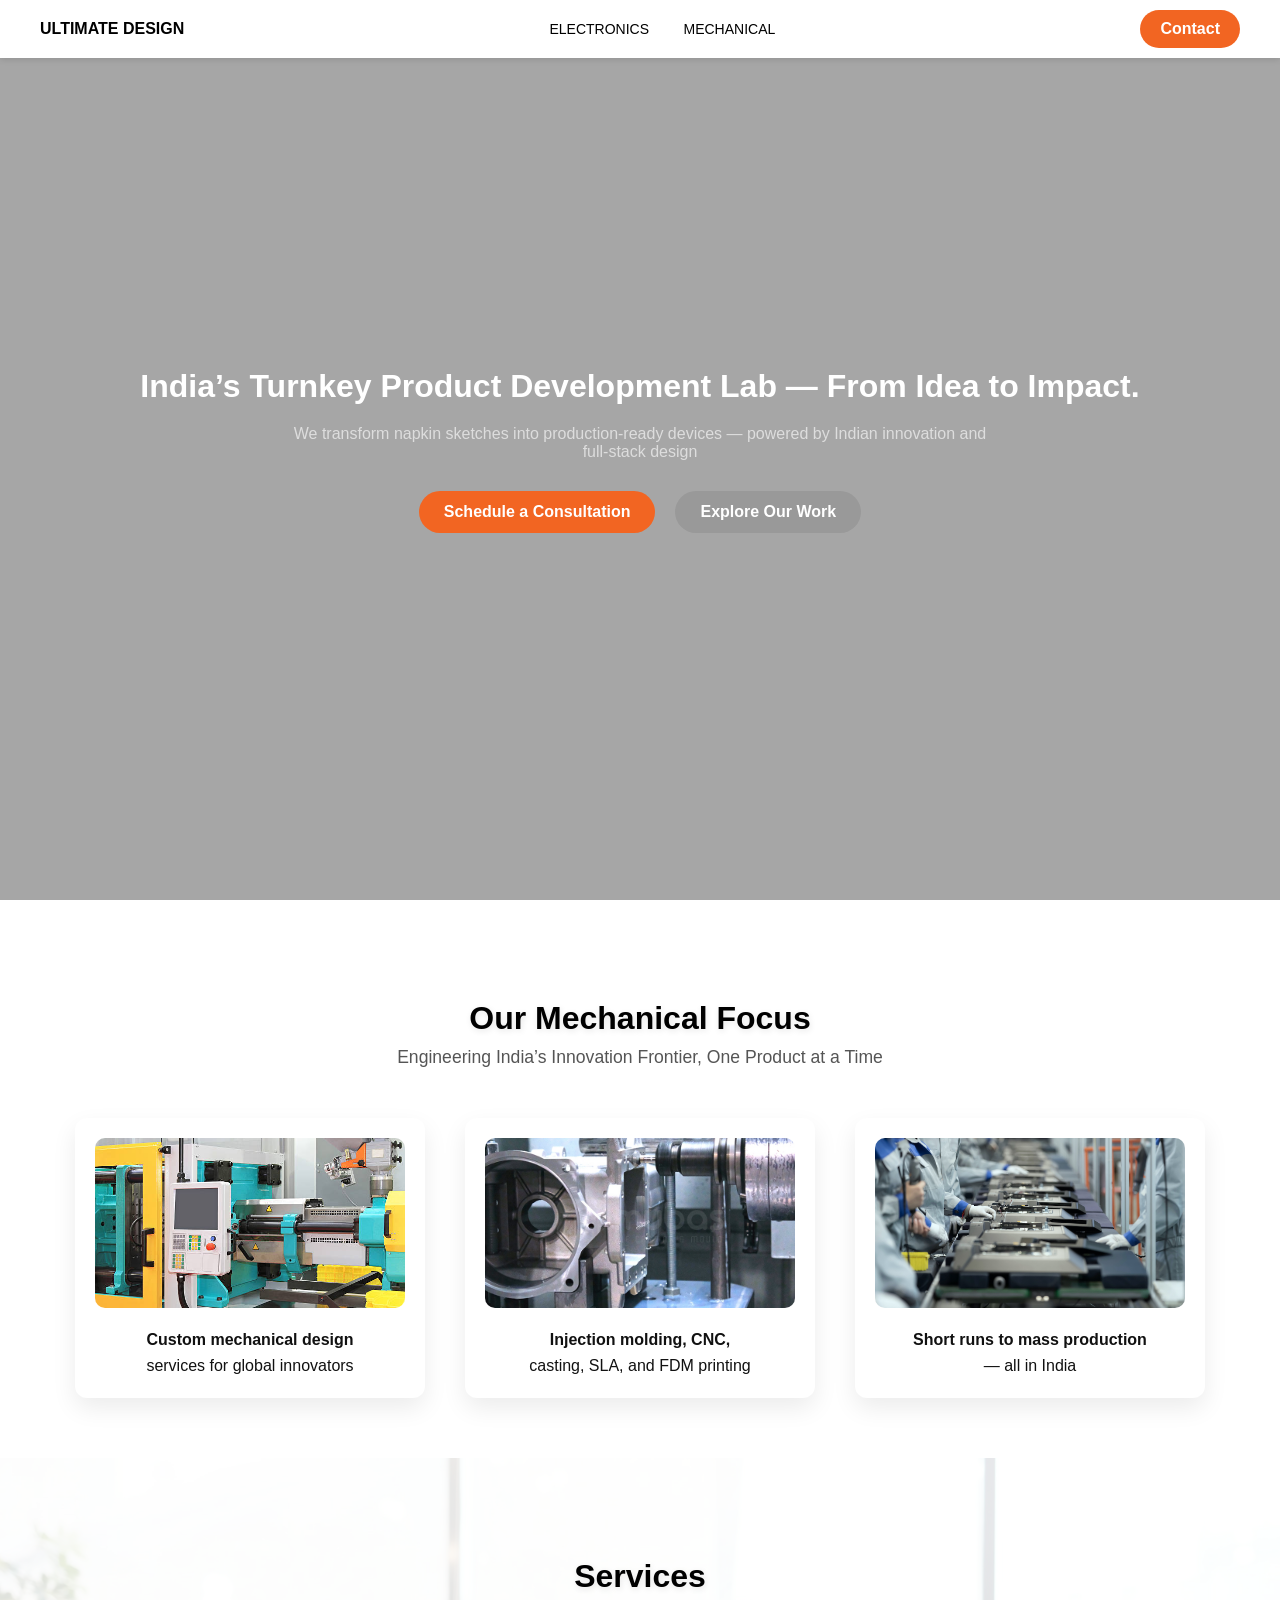
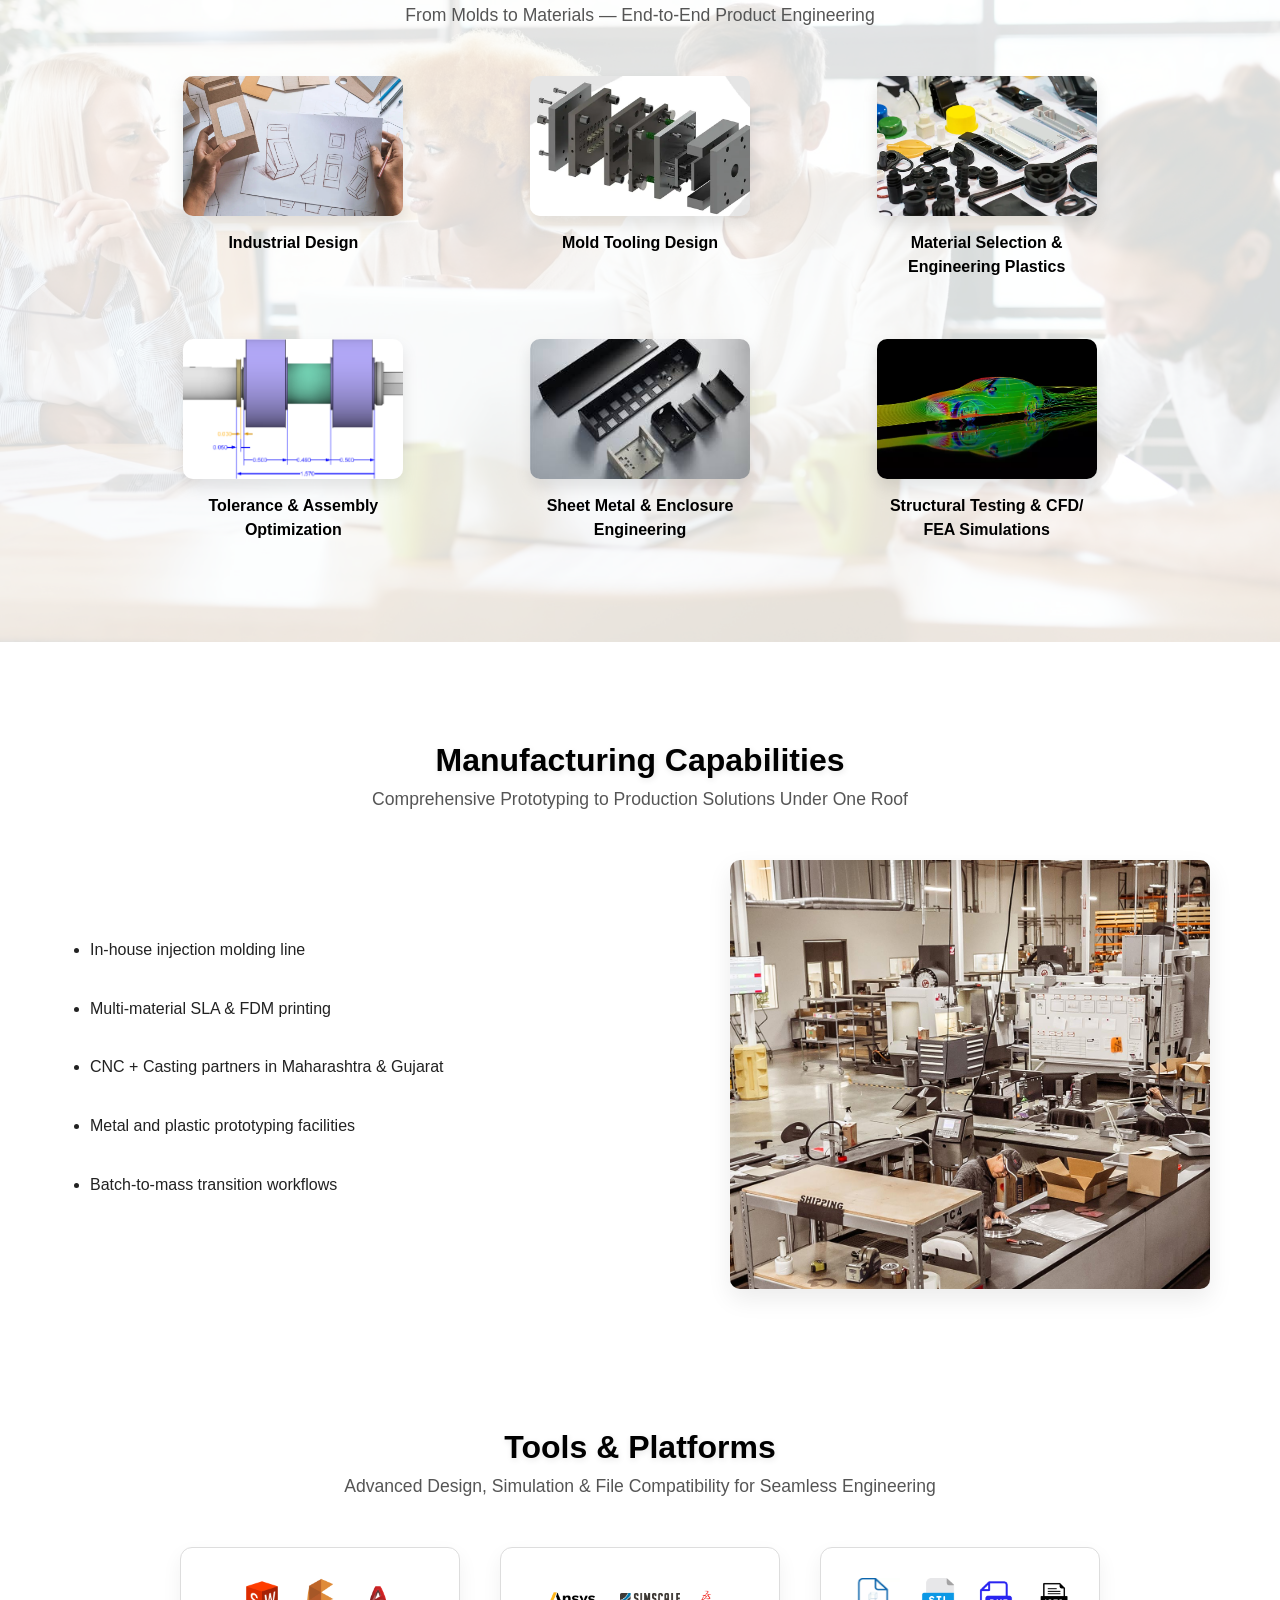
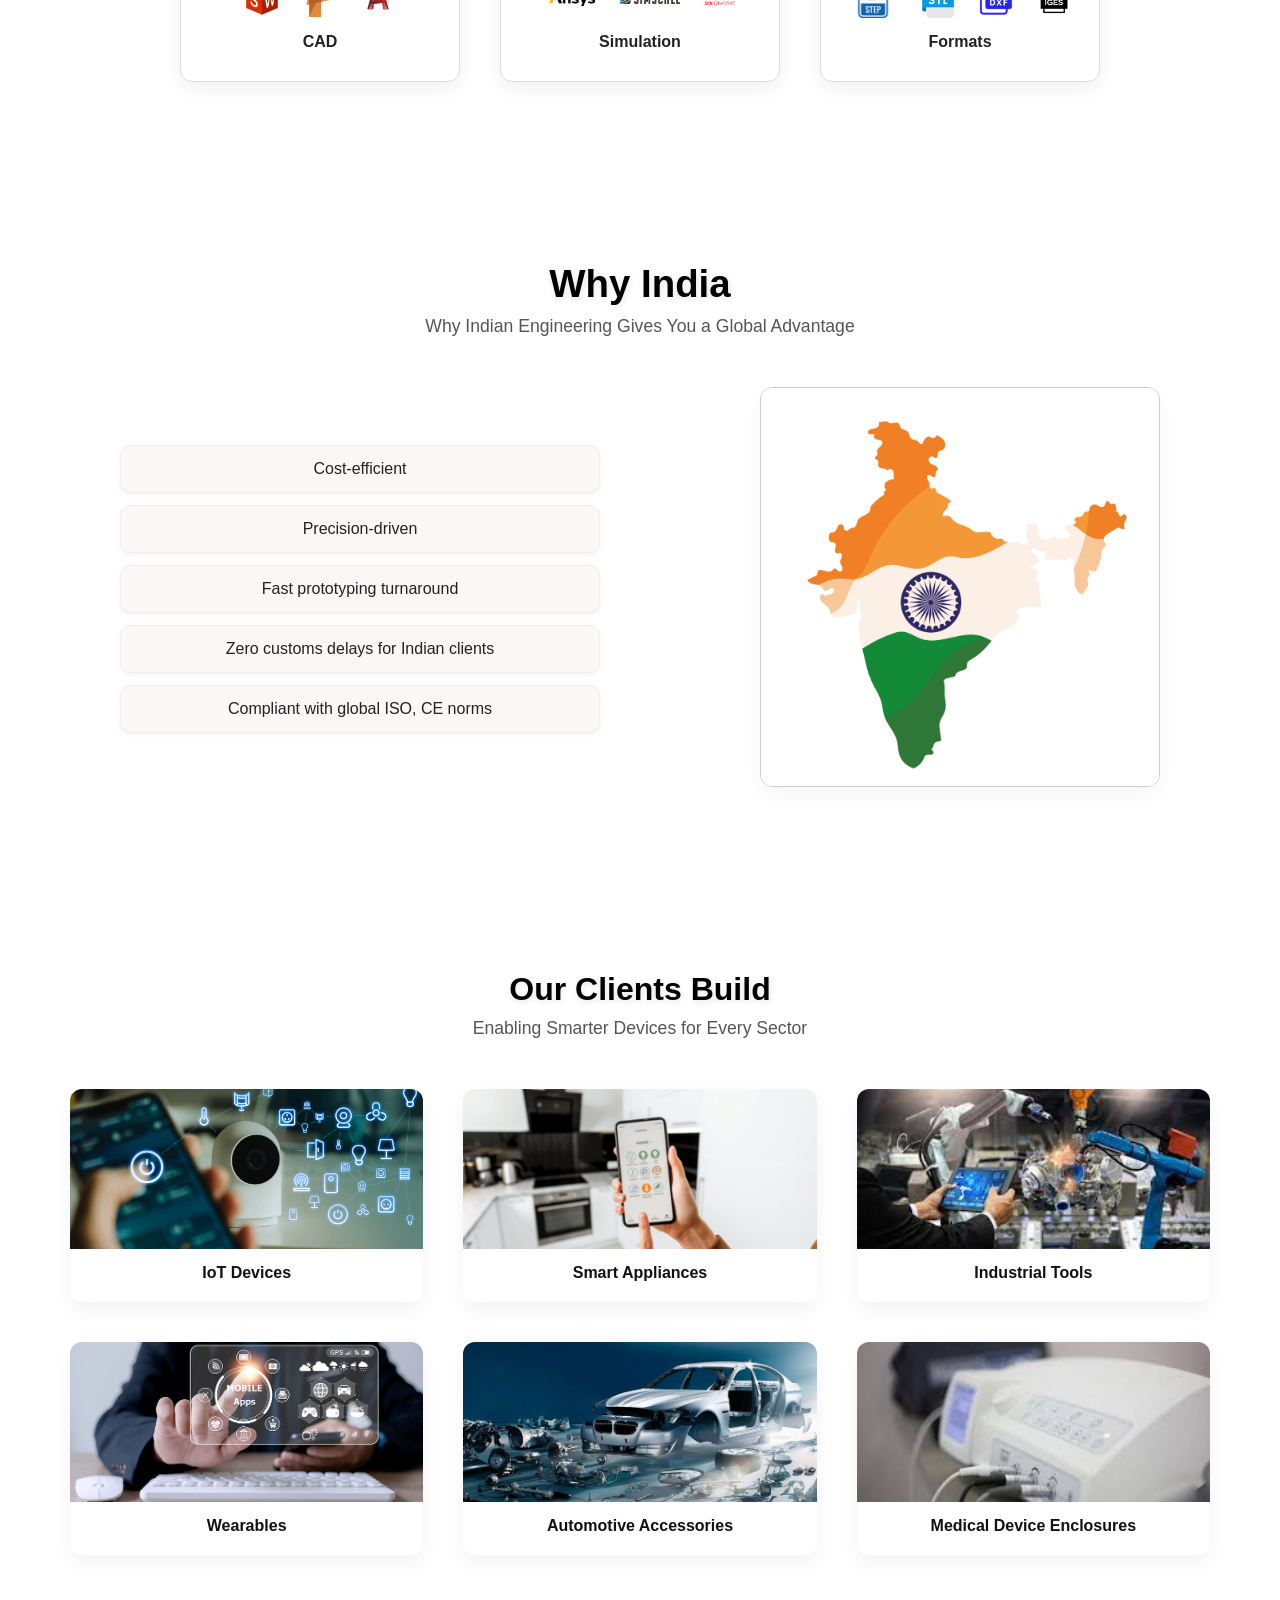
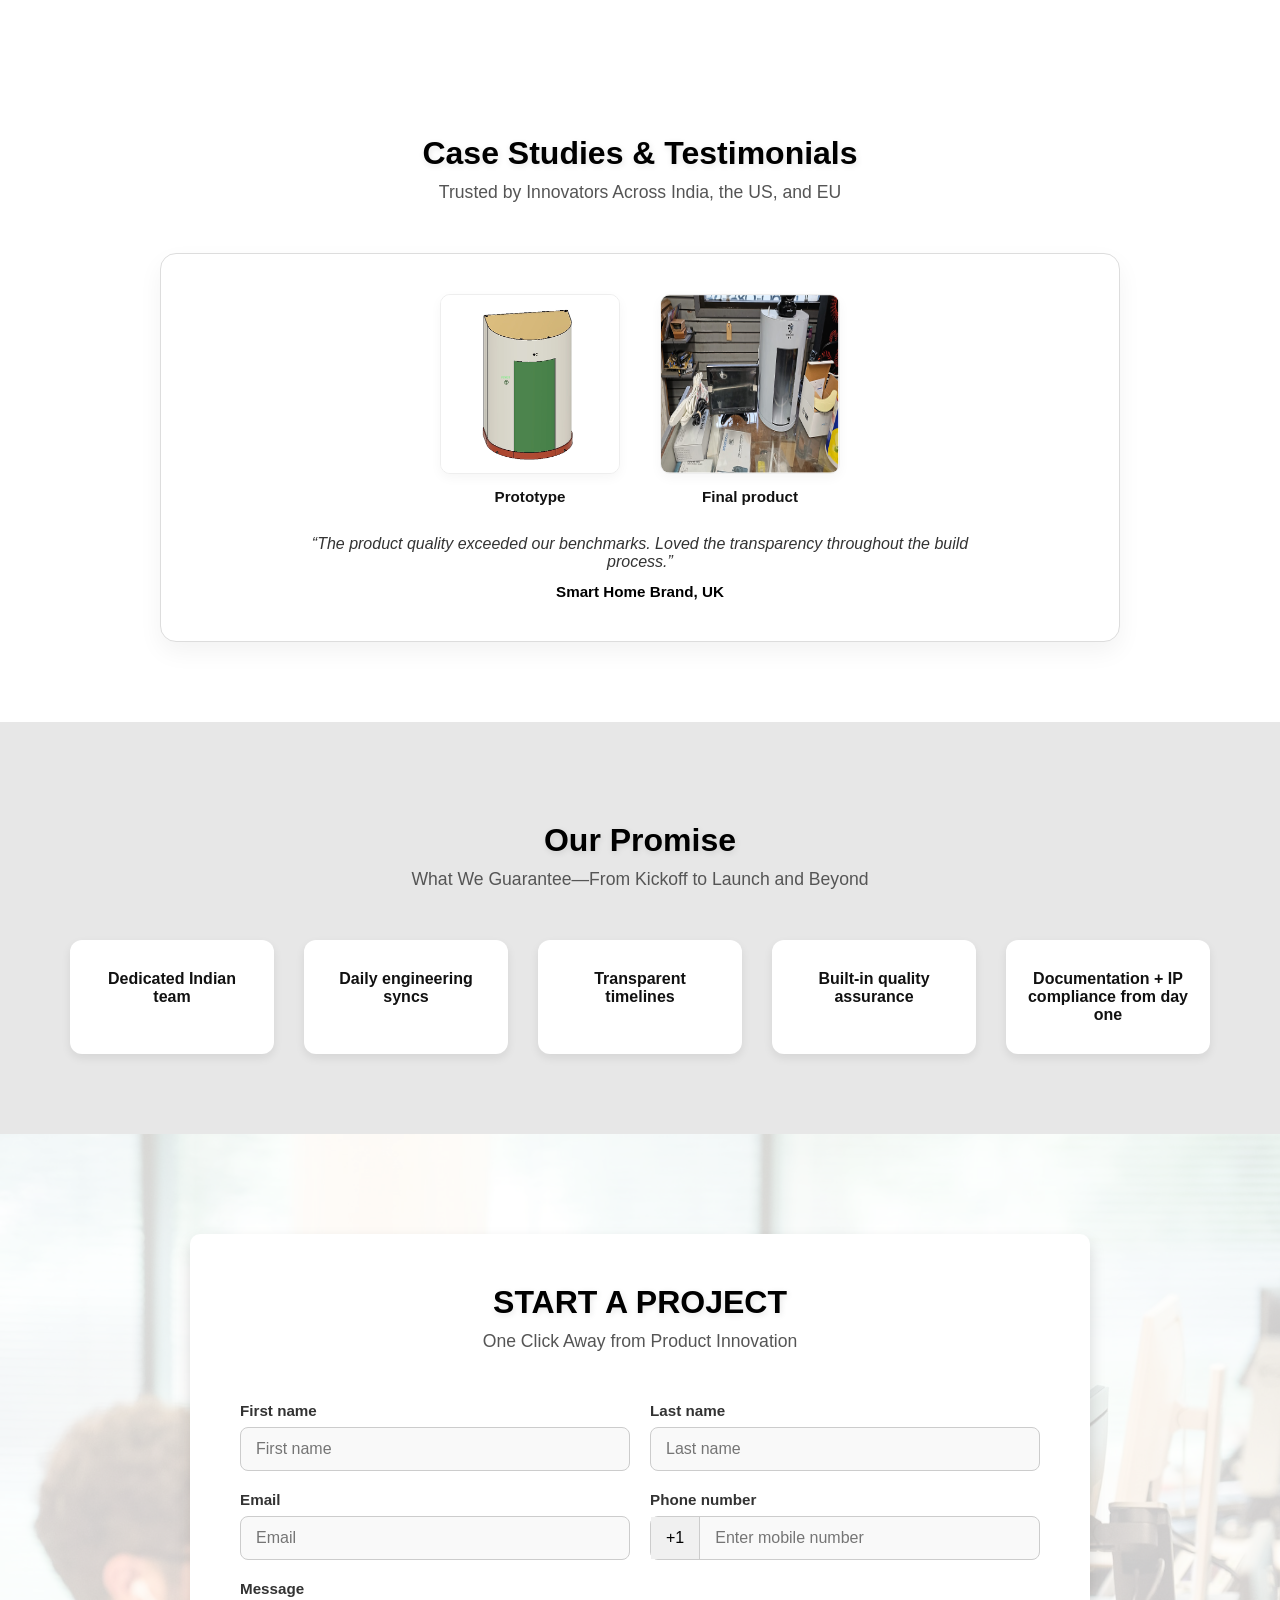
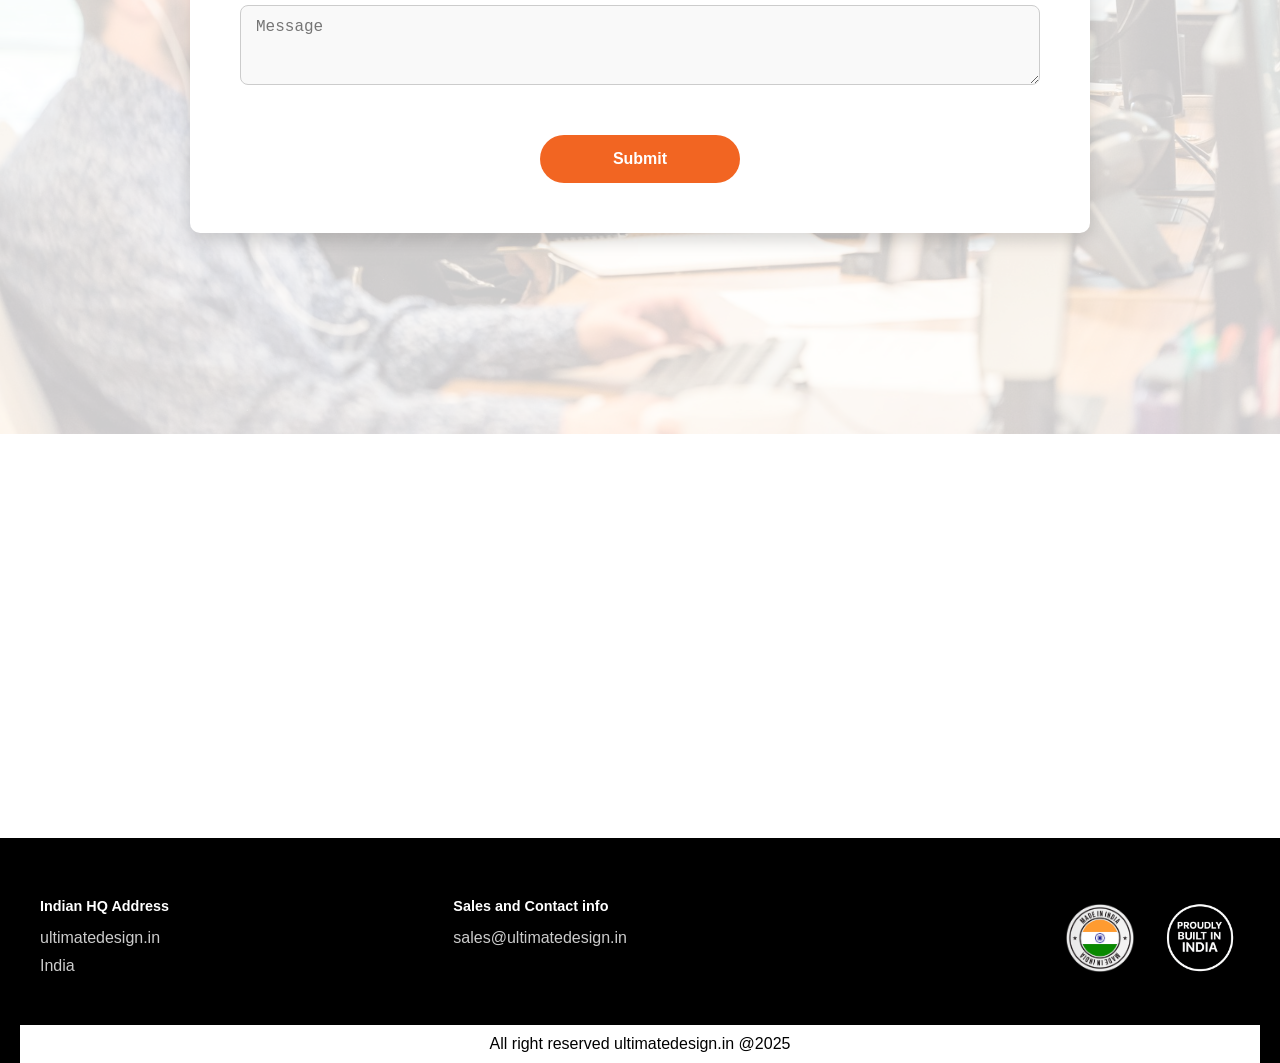
<file: mechanical.html>
<!DOCTYPE html>
<html lang="en">

<head>
    <meta charset="UTF-8" />
    <meta name="viewport" content="width=device-width, initial-scale=1.0" />
    <title>Services - Mechanical Focus</title>
    <link rel="stylesheet" href="style.css" />
</head>

<body>


    <!-- ===== Header Start ===== -->

    <header class="navbar">
        <div class="container nav-container">
            <div class="logo">ULTIMATE DESIGN</div>

            <nav id="navLinks" class="nav-links">
                <a href="index.html">ELECTRONICS</a>
                <a href="mechanical.html">MECHANICAL</a>
            </nav>

            <a href="#contact" class="contact-button">Contact</a>
            <button id="menuToggle" class="menu-toggle">☰</button>
        </div>
    </header>

    <!-- ===== Header End ===== -->

    <!-- ===== Hero Section Start ===== -->
    <section class="hero">
        <video autoplay muted loop playsinline class="hero-video">
            <source src="assets/hero2-video.mp4" type="video/mp4">
            Your browser does not support the video tag.
        </video>

        <div class="hero-overlay">
            <div class="hero-content">
                <h1>India’s Turnkey Product Development Lab — From Idea to Impact.</h1>
                <p>We transform napkin sketches into production-ready devices — powered by Indian innovation and
                    full-stack design</p>
                <div class="hero-buttons">
                    <a href="#contact" class="btn orange-btn">Schedule a Consultation</a>
                    <a href="#services" class="btn gray-btn">Explore Our Work</a>
                </div>
            </div>
        </div>
    </section>
    <!-- ===== Hero Section End ===== -->




    <section id="mechanical-focus">
        <div class="mechanical-focus-container">
            <h2 class="section-title">Our Mechanical Focus</h2>
            <p class="section-subtitle">
                Engineering India’s Innovation Frontier, One Product at a Time
            </p>

            <div class="focus-grid">
                <div class="focus-card">
                    <img src="assets/images/focus-custom-design.jpg" alt="Custom Mechanical Design" />
                    <p class="focus-text">
                        <strong>Custom mechanical design</strong><br />
                        services for global innovators
                    </p>
                </div>

                <div class="focus-card">
                    <img src="assets/images/focus-cnc-molding.jpg" alt="Injection Molding" />
                    <p class="focus-text">
                        <strong>Injection molding, CNC,</strong><br />
                        casting, SLA, and FDM printing
                    </p>
                </div>

                <div class="focus-card">
                    <img src="assets/images/focus-mass-production.jpeg" alt="Mass Production" />
                    <p class="focus-text">
                        <strong>Short runs to mass production</strong><br />
                        — all in India
                    </p>
                </div>
            </div>
        </div>
    </section>


    <section id="services">
        <div class="services-container">
            <h2 class="section-title">Services</h2>
            <p class="section-subtitle">From Molds to Materials — End-to-End Product Engineering</p>
            <div class="services-grid">
                <div class="service-card">
                    <img src="assets/service/industrial-design.webp" alt="Industrial Design" />
                    <h4>Industrial Design</h4>
                </div>
                <div class="service-card">
                    <img src="assets/service/mold-tooling.webp" alt="Mold Tooling Design" />
                    <h4>Mold Tooling Design</h4>
                </div>
                <div class="service-card">
                    <img src="assets/service/material-selection.webp" alt="Material Selection" />
                    <h4>Material Selection &<br>Engineering Plastics</h4>
                </div>
                <div class="service-card">
                    <img src="assets/service/tolerance-assembly.png" alt="Tolerance Optimization" />
                    <h4>Tolerance & Assembly<br>Optimization</h4>
                </div>
                <div class="service-card">
                    <img src="assets/service/sheet-metal.jpeg" alt="Sheet Metal" />
                    <h4>Sheet Metal & Enclosure<br>Engineering</h4>
                </div>
                <div class="service-card">
                    <img src="assets/service/structural-testing.webp" alt="Structural Testing" />
                    <h4>Structural Testing & CFD/<br>FEA Simulations</h4>
                </div>
            </div>
        </div>
    </section>


    <!-- ===== Manufacturing Capabilities ===== -->
    <section id="manufacturing">
        <div class="manufacturing-container">
            <h2 class="section-title">Manufacturing Capabilities</h2>
            <p class="section-subtitle">
                Comprehensive Prototyping to Production Solutions Under One Roof
            </p>
            <div class="manufacturing-grid">
                <ul class="capability-list">
                    <li>In-house injection molding line</li><br>
                    <li>Multi-material SLA & FDM printing</li><br>
                    <li>CNC + Casting partners in Maharashtra & Gujarat</li><br>
                    <li>Metal and plastic prototyping facilities</li><br>
                    <li>Batch-to-mass transition workflows</li>
                </ul>
                <img src="assets/manufacturing-photo.jpg" alt="Manufacturing Facility" class="capability-image" />
            </div>
        </div>
    </section>

    <!-- ===== Tools & Platforms ===== -->
    <section id="tools-platforms">
        <div class="tools-container">
            <h2 class="section-title">Tools & Platforms</h2>
            <p class="section-subtitle">
                Advanced Design, Simulation & File Compatibility for Seamless Engineering
            </p>

            <div class="tools-grid">


                <div class="tool-card">
                    <div class="tool-logos">
                        <img src="assets/logos/solidworks.png" alt="SolidWorks" />
                        <img src="assets/logos/fusion360.png" alt="Fusion 360" />
                        <img src="assets/logos/autocad.png" alt="AutoCAD" />
                    </div>
                    <p><strong>CAD</strong></p>
                </div>


                <div class="tool-card">
                    <div class="tool-logos">
                        <img src="assets/logos/ansys.png" alt="ANSYS" />
                        <img src="assets/logos/simscale.png" alt="SimScale" />
                        <img src="assets/logos/solidworks-sim.png" alt="SolidWorks Simulation" />
                    </div>
                    <p><strong>Simulation</strong></p>
                </div>


                <div class="tool-card">
                    <div class="tool-logos">
                        <img src="assets/logos/step.webp" alt="STEP" />
                        <img src="assets/logos/stl.png" alt="STL" />
                        <img src="assets/logos/dxf.png" alt="DXF" />
                        <img src="assets/logos/iges.png" alt="IGES" />
                    </div>
                    <p><strong>Formats</strong></p>
                </div>

            </div>
        </div>
    </section>


    <!-- ===== Why India Section ===== -->
    <section id="why-india">
        <h2 class="section-title">Why India</h2>
        <p class="section-subtitle">
            Why Indian Engineering Gives You a Global Advantage
        </p>

        <div class="why-container">
            <div class="why-text">
                <ul class="why-list">
                    <li>Cost-efficient</li>
                    <li>Precision-driven</li>
                    <li>Fast prototyping turnaround</li>
                    <li>Zero customs delays for Indian clients</li>
                    <li>Compliant with global ISO, CE norms</li>
                </ul>
            </div>

            <div class="why-image">
                <img src="assets/images/india-map.jpg" alt="India Map with Flag" />
            </div>
        </div>
    </section>


    <!-- ===== Our Clients Build ===== -->
    <section id="clients-build">
        <div class="clients-container">
            <h2 class="section-title">Our Clients Build</h2>
            <p class="section-subtitle">Enabling Smarter Devices for Every Sector</p>

            <div class="clients-grid">
                <div class="client-card">
                    <img src="assets/images/client-iot.png" alt="IoT Devices" />
                    <p>IoT Devices</p>
                </div>
                <div class="client-card">
                    <img src="assets/images/client-smart.jpg" alt="Smart Appliances" />
                    <p>Smart Appliances</p>
                </div>
                <div class="client-card">
                    <img src="assets/images/client-industrial.jpeg" alt="Industrial Tools" />
                    <p>Industrial Tools</p>
                </div>
                <div class="client-card">
                    <img src="assets/images/client-wearables.png" alt="Wearables" />
                    <p>Wearables</p>
                </div>
                <div class="client-card">
                    <img src="assets/images/client-auto.jpg" alt="Automotive Accessories" />
                    <p>Automotive Accessories</p>
                </div>
                <div class="client-card">
                    <img src="assets/images/client-medical.jpeg" alt="Medical Device Enclosures" />
                    <p>Medical Device Enclosures</p>
                </div>
            </div>
        </div>
    </section>

    <!-- ===== Case Studies & Testimonials ===== -->
    <section id="case-studies">
        <div class="case-container">
            <h2 class="section-title">Case Studies & Testimonials</h2>
            <p class="section-subtitle">
                Trusted by Innovators Across India, the US, and EU
            </p>

            <div class="case-card">
                <div class="case-images">
                    <div class="case-block">
                        <img src="assets/images/prototypes.png" alt="Prototype" />
                        <p><strong>Prototype</strong></p>
                    </div>
                    <div class="case-block">
                        <img src="assets/images/final-product.png" alt="Final Product" />
                        <p><strong>Final product</strong></p>
                    </div>
                </div>

                <div class="testimonial">
                    <p>“The product quality exceeded our benchmarks. Loved the transparency throughout the build
                        process.”</p>
                    <span class="client-name">Smart Home Brand, UK</span>
                </div>
            </div>
        </div>
    </section>

    <!-- ===== Our Promise Section ===== -->
    <section id="our-promise">
        <div class="promise-container">
            <h2 class="section-title">Our Promise</h2>
            <p class="section-subtitle">
                What We Guarantee—From Kickoff to Launch and Beyond
            </p>

            <div class="promise-grid">
                <div class="promise-card">Dedicated Indian team</div>
                <div class="promise-card">Daily engineering syncs</div>
                <div class="promise-card">Transparent timelines</div>
                <div class="promise-card">Built-in quality assurance</div>
                <div class="promise-card">Documentation + IP compliance from day one</div>
            </div>
        </div>
    </section>


    <!-- ===== Start a Project (Contact Form) ===== -->
    <section id="contact">
        <div class="contact-form-wrapper">
            <h2 class="section-title">START A PROJECT</h2>
            <p class="section-subtitle">One Click Away from Product Innovation</p>

            <form class="contact-form">
                <div class="form-row">
                    <div class="form-group">
                        <label>First name</label>
                        <input type="text" placeholder="First name">
                    </div>
                    <div class="form-group">
                        <label>Last name</label>
                        <input type="text" placeholder="Last name">
                    </div>
                </div>

                <div class="form-row">
                    <div class="form-group">
                        <label>Email</label>
                        <input type="email" placeholder="Email">
                    </div>
                    <div class="form-group">
                        <label>Phone number</label>
                        <div class="phone-field">
                            <span>+1</span>
                            <input type="text" placeholder="Enter mobile number">
                        </div>
                    </div>
                </div>

                <div class="form-group full-width">
                    <label>Message</label>
                    <textarea placeholder="Message"></textarea>
                </div>

                <button type="submit" class="submit-button">Submit</button>
            </form>
        </div>
    </section>


    <!-- ===== Map & Location Section ===== -->
    <section id="map-location">
        <div class="map-container">
            <!-- <h2 class="section-title">Our Location</h2>
      <p class="section-subtitle">Find us on the map — near Bengaluru, India</p>
   -->
            <div class="map-frame">
                <iframe
                    src="https://www.google.com/maps/embed?pb=!1m18!1m12!1m3!1d3890.611792229986!2d77.69126171482195!3d12.800897621812827!2m3!1f0!2f0!3f0!3m2!1i1024!2i768!4f13.1!3m3!1m2!1s0x3bae7223ed3b1739%3A0x3b78f591438cfe41!2sHosur%2C%20Tamil%20Nadu!5e0!3m2!1sen!2sin!4v1714381133000!5m2!1sen!2sin"
                    allowfullscreen="" loading="lazy" referrerpolicy="no-referrer-when-downgrade"></iframe>
            </div>
        </div>
    </section>



    <footer class="footer">
        <div class="footer-content">
            <div class="footer-column">
                <h4>Indian HQ Address</h4>
                <p>ultimatedesign.in</p>
                <p>India</p>
            </div>

            <div class="footer-column">
                <h4>Sales and Contact info</h4>
                <p>sales@ultimatedesign.in</p>
            </div>

            <div class="footer-column footer-logos">
                <img src="assets/images/made-in-india-badge.png" alt="Made in India Badge">
                <img src="assets/images/proudly-built-in-india.png" alt="Proudly Built in India">
            </div>
        </div>

        <div class="footer-bottom">
            <p>All right reserved ultimatedesign.in @2025</p>
        </div>
    </footer>

    <script>
        const toggleBtn = document.getElementById('menuToggle');
        const navLinks = document.getElementById('navLinks');

        toggleBtn.addEventListener('click', () => {
            navLinks.classList.toggle('show');
        });
    </script>

</body>

</html>
</file>
<file: style.css>
html {
    scroll-behavior: smooth;
  }

* {
    margin: 0;
    padding: 0;
    box-sizing: border-box;
}

body,
html {
    height: 100%;
    font-family: 'Poppins', sans-serif;
}

/* ===== Navbar ===== */
.navbar {
    position: fixed;
    width: 100%;
    background: #fff;
    z-index: 1000;
    padding: 10px 40px;
    box-shadow: 0 2px 6px rgba(0, 0, 0, 0.1);

}

.container {
    display: flex;
    justify-content: space-between;
    align-items: center;
}

.nav-container {
    max-width: 1200px;
    margin: auto;

}

.logo {
    font-size: 1.4rem;
    font-weight: bold;
    font-size: 16px;
}

.nav-links a {
    margin: 0 15px;
    color: black;
    text-decoration: none;
    font-weight: 500;
    font-size: 14px;

}

.contact-button {
    background: #f26522;
    color: white;
    padding: 10px 20px;
    border-radius: 25px;
    text-decoration: none;
    font-weight: bold;
    transition: background 0.3s;

}

.contact-button:hover {
    background: #d95414;
}


.menu-toggle {
    display: none;
    font-size: 24px;
    background: none;
    border: none;
    cursor: pointer;
}


@media (max-width: 768px) {
    .menu-toggle {
        display: block;
    }

    .nav-links {
        display: none;
        flex-direction: column;
        background: #fff;
        position: absolute;
        top: 60px;
        left: 0;
        width: 100%;
        padding: 20px;
        box-shadow: 0 2px 6px rgba(0, 0, 0, 0.2);
        border-radius: 0 0 12px 12px;
        margin-top: -2px;
        /* align-items: center; */
       
    }

    .nav-links.show {
        display: flex;

    }

    .nav-links a {
        margin: 10px 0;
        font-size: 12px;
        font-style:bold ;
        margin-left: 20px;
      
    }


}




/* ===== Hero Section ===== */
.hero {
    position: relative;
    height: 100vh;
    width: 100%;
    overflow: hidden;
}

.hero-content {
    display: flex;
    flex-direction: column;
    align-items: center;
    justify-content: center;
    text-align: center;
}


.hero-video {
    width: 100%;
    height: 100%;
    object-fit: cover;
}

.hero-overlay {
    position: absolute;
    top: 0;
    left: 0;
    width: 100%;
    height: 100%;
    background: rgba(0, 0, 0, 0.35);
    /* Dark tint */
    display: flex;
    justify-content: center;
    align-items: center;
    text-align: center;
    padding: 20px;
}

.hero-content h1 {
    font-size: 2rem;
    color: #fff;
    font-weight: 700;
    margin-bottom: 20px;
}

.hero-content p {
    color: #ddd;
    font-size: 1rem;
    margin-bottom: 30px;
    max-width: 700px;

}

.hero-buttons {
    display: flex;
    gap: 20px;
    justify-content: center;
    flex-wrap: wrap;

}

.btn {
    padding: 12px 25px;
    font-weight: bold;
    border-radius: 30px;
    text-decoration: none;
    font-size: 1rem;
    transition: 0.3s;
}

.orange-btn {
    background: #f26522;
    color: white;
}

.orange-btn:hover {
    background: #d95414;
}

.gray-btn {
    background: #999;
    color: white;
}

.gray-btn:hover {
    background: #777;
}

@media (max-width: 768px) {
    .hero-content h1 {
        font-size: 1.5rem;
    }

    .hero-content p {
        font-size: 0.95rem;
    }

    .orange-btn {
        width: 250px;
    }

    .gray-btn {
        width: 250px;
    }
}


/* mech */


#mechanical-focus {
    padding: 100px 20px 60px;
    background-color: #fff;
    text-align: center;
    /* min-height: 100vh; */
}

.mechanical-focus-container {
    max-width: 1140px;
    margin: 0 auto;
}

.section-title {
    font-size: 2.4rem;
    font-weight: 800;
    margin-bottom: 10px;
    color: #111;
    text-shadow: 1px 2px 6px rgba(0, 0, 0, 0.1);
}

.section-subtitle {
    font-size: 1.1rem;
    color: #555;
    /* margin-bottom: 60px; */
}

.focus-grid {
    display: flex;
    flex-wrap: wrap;
    justify-content: center;
    gap: 40px;
}

.focus-card {
    background-color: #fff;
    width: 350px;
    padding: 20px;
    border-radius: 12px;
    box-shadow: 0 10px 24px rgba(0, 0, 0, 0.08);
    transition: transform 0.3s ease;
}

.focus-card:hover {
    transform: translateY(-5px);
}

.focus-card img {
    width: 100%;
    height: 170px;
    object-fit: cover;
    border-radius: 10px;
    margin-bottom: 15px;
}

.focus-text {
    font-size: 1rem;
    font-weight: 500;
    color: #111;
    line-height: 1.6;
}


@media (max-width: 992px) {
    .focus-grid {
        gap: 30px;
    }

    .focus-card {
        width: 45%;
    }
}

@media (max-width: 600px) {
    .focus-card {
        width: 90%;
    }

    .section-title {
        font-size: 2rem;
    }

    .section-subtitle {
        font-size: 1rem;
    }
}


/* service */
#services {
    position: relative;
    padding: 100px 20px;
    background: url('assets/images/background-blur.jpg') center center/cover no-repeat;
    background-size: cover;
    overflow: hidden;
    text-align: center;
}

#services::before {
    content: "";
    position: absolute;
    inset: 0;
    background: rgba(255, 255, 255, 0.85);
    z-index: 1;
}

.services-container {
    position: relative;
    z-index: 2;
    max-width: 1200px;
    margin: 0 auto;
}

.section-title {
    font-size: 2.5rem;
    font-weight: 800;
    color: #000;
    margin-bottom: 10px;
}

.section-subtitle {
    font-size: 1.1rem;
    color: #555;
    margin-bottom: 50px;
}

.services-grid {
    display: grid;
    grid-template-columns: repeat(3, 1fr);
    gap: 60px 40px;
    max-width: 1000px;
    margin: 0 auto;
}

.service-card {
    background: transparent;
    display: flex;
    flex-direction: column;
    align-items: center;
    text-align: center;
}

.service-card img {
    width: 220px;
    height: 140px;
    object-fit: cover;
    border-radius: 10px;
    box-shadow: 0 8px 16px rgba(0, 0, 0, 0.1);
    margin-bottom: 15px;
}

.service-card h4 {
    font-size: 1rem;
    font-weight: 700;
    color: #000;
    line-height: 1.5;
}


@media (max-width: 992px) {
    .services-grid {
        grid-template-columns: repeat(2, 1fr);
        max-width: 700px;
    }
}

@media (max-width: 600px) {
    .services-grid {
        grid-template-columns: 1fr;
        max-width: 90%;
    }

    .service-card img {
        width: 100%;
        max-width: 320px;
    }
}

/* ===== Manufacturing Capabilities ===== */
#manufacturing {
    padding: 100px 20px 60px;
    background-color: #fff;
}

.manufacturing-container {
    max-width: 1140px;
    margin: 0 auto;
    text-align: center;
}

.manufacturing-grid {
    display: flex;
    align-items: center;
    justify-content: space-between;
    margin-top: 40px;
    gap: 40px;
    flex-wrap: wrap;
    text-align: left;
}

.capability-list {
    list-style-type: disc;
    padding-left: 20px;
    font-size: 1rem;
    color: #222;
    flex: 1 1 45%;
}

.capability-list li {
    margin-bottom: 15px;
    line-height: 1.6;
}

.capability-image {
    width: 100%;
    max-width: 480px;
    border-radius: 10px;
    box-shadow: 0 10px 24px rgba(0, 0, 0, 0.08);
}



/* ===== Tools & Platforms ===== */
#tools-platforms {
    padding: 80px 20px;
    background-color: #fff;
    text-align: center;
}

.tools-container {
    max-width: 1140px;
    margin: 0 auto;
}

.tools-grid {
    display: flex;
    justify-content: center;
    flex-wrap: wrap;
    gap: 40px;
    margin-top: 50px;
}

.tool-card {
    background: #fff;
    border: 1px solid #ddd;
    border-radius: 12px;
    box-shadow: 0 8px 20px rgba(0, 0, 0, 0.06);
    padding: 30px;
    width: 280px;
    text-align: center;
    transition: transform 0.3s ease;
}

.tool-card:hover {
    transform: translateY(-5px);
}

.tool-logos {
    display: flex;
    justify-content: center;
    align-items: center;
    gap: 18px;
    flex-wrap: nowrap;
    margin-bottom: 15px;
}

.tool-logos img {
    height: 40px;
    max-width: 60px;
    object-fit: contain;
    filter: grayscale(0%);
}

.tool-card p {
    font-size: 1rem;
    font-weight: 700;
    color: #222;
}


@media (max-width: 768px) {
    .tool-card {
        width: 90%;
    }
}



/* ===== Why India Section ===== */
#why-india {
    padding: 100px 20px 80px;
    background: #fff;
    text-align: center;
}

#why-india .section-title {
    font-size: 2.4rem;
    font-weight: 800;
    margin-bottom: 10px;
}

#why-india .section-subtitle {
    font-size: 1.1rem;
    color: #555;
    margin-bottom: 50px;
}

.why-container {
    max-width: 1140px;
    margin: 0 auto;
    display: flex;
    gap: 60px;
    align-items: center;
    justify-content: center;
    flex-wrap: wrap;
    text-align: left;

}

.why-text {
    flex: 1 1 480px;
}

/* .why-list {
    list-style: none;
    padding: 0;
    display: flex;
    flex-direction: column;
    gap: 16px;
}

.why-list li {
    background: #fcf7f7;
    border: 1px solid #eee;
    padding: 14px 20px;
    border-radius: 10px;
    font-size: 1rem;
    font-weight: 500;
    color: #222;
    box-shadow: 0 2px 5px rgba(0, 0, 0, 0.05);
} */

.why-list {
    list-style: none;
    padding: 0;
    display: flex;
    flex-direction: column;
    align-items: center;
    /* center-align the boxes */
    gap: 12px;
    /* reduce spacing between boxes */
}

.why-list li {
    background: #fcf7f7;
    border: 1px solid #eee;
    padding: 14px 20px;
    border-radius: 10px;
    font-size: 1rem;
    font-weight: 500;
    color: #222;
    box-shadow: 0 2px 5px rgba(0, 0, 0, 0.05);

    /* NEW: fixed consistent width */
    width: 100%;
    max-width: 480px;
    /* keeps them the same width */
    text-align: center;
}

.why-image {
    flex: 1 1 400px;
    text-align: center;
}

/* .why-image img {
    max-width: 100%;
    max-width: 400px;
    height: auto;
    border: 1px solid #ccc;
    border-radius: 12px;
    box-shadow: 0 8px 20px rgba(0, 0, 0, 0.04);
} */

.why-image img {
    width: 100%;
    max-width: 400px;
    height: auto;
    border: 1px solid #ccc;
    border-radius: 12px;
    box-shadow: 0 8px 20px rgba(0, 0, 0, 0.04);
}

@media (max-width: 768px) {
    .why-container {
        flex-direction: column;
        text-align: center;
        gap: 20px;
        /* reduce the gap between text and image */
    }

    .why-text {
        text-align: center;
        margin-bottom: 10px;
        /* smaller space below list */
    }

    .why-image {
        margin-top: -150px;
    }

    .why-image img {
        margin-top: 0;
    }
}

/* ===== Our Clients Build Section ===== */
#clients-build {
    padding: 100px 20px 80px;
    background-color: #fff;
    text-align: center;
}

.clients-container {
    max-width: 1140px;
    margin: 0 auto;
}

.clients-grid {
    display: grid;
    grid-template-columns: repeat(auto-fit, minmax(260px, 1fr));
    gap: 40px;
    margin-top: 50px;
}

.client-card {
    background-color: #fff;
    border-radius: 12px;
    box-shadow: 0 8px 20px rgba(0, 0, 0, 0.05);
    overflow: hidden;
    transition: transform 0.3s ease;
}

.client-card:hover {
    transform: translateY(-5px);
}

.client-card img {
    width: 100%;
    height: 160px;
    object-fit: cover;
    display: block;
}

.client-card p {
    font-weight: 600;
    font-size: 1rem;
    padding: 15px 10px 20px;
    color: #111;
}

/* ===== Case Studies Section ===== */
#case-studies {
    padding: 100px 20px 80px;
    background-color: #fff;
    text-align: center;
}

.case-container {
    max-width: 960px;
    margin: 0 auto;
}

.case-card {
    background-color: #fff;
    border: 1px solid #ddd;
    border-radius: 16px;
    padding: 40px 30px;
    box-shadow: 0 10px 24px rgba(0, 0, 0, 0.05);
    margin-top: 50px;
}

.case-images {
    display: flex;
    justify-content: center;
    align-items: flex-start;
    gap: 40px;
    flex-wrap: wrap;
    margin-bottom: 30px;
}

.case-block img {
    width: 180px;
    height: 180px;
    border-radius: 10px;
    border: 1px solid #eee;
    box-shadow: 0 4px 12px rgba(0, 0, 0, 0.04);
    margin-bottom: 10px;
}

.case-block p {
    font-size: 0.95rem;
    color: #111;
}

.testimonial p {
    font-size: 1rem;
    color: #333;
    font-style: italic;
    margin-bottom: 12px;
    max-width: 720px;
    margin-left: auto;
    margin-right: auto;
}

.client-name {
    font-size: 0.95rem;
    font-weight: 600;
    color: #000;
}


@media (max-width: 768px) {
    .case-images {
        flex-direction: column;
        align-items: center;
    }

    .case-block img {
        width: 100%;
        max-width: 240px;
    }

    .clients-container {
        margin-top: -50px;
    }
}


/* ===== Our Promise Section ===== */
#our-promise {
    background-color: #e7e7e7;
    padding: 100px 20px 80px;
    text-align: center;
}

.promise-container {
    max-width: 1140px;
    margin: 0 auto;
}

.promise-grid {
    display: grid;
    grid-template-columns: repeat(5, 1fr);
    gap: 30px;
    margin-top: 50px;
    justify-content: center;
}

.promise-card {
    background-color: #fff;
    padding: 30px 20px;
    border-radius: 12px;
    font-weight: 600;
    font-size: 1rem;
    color: #111;
    box-shadow: 0 4px 10px rgba(0, 0, 0, 0.08);
    transition: transform 0.3s ease;
}

.promise-card:hover {
    transform: translateY(-5px);
}

/* ===== Responsive Layout for Promise Section ===== */
@media (max-width: 1024px) {
    .promise-grid {
        grid-template-columns: repeat(3, 1fr);
    }
}

@media (max-width: 768px) {
    .promise-grid {
        grid-template-columns: repeat(2, 1fr);
    }
}

@media (max-width: 500px) {
    .promise-grid {
        grid-template-columns: 1fr;
    }

    .promise-card {
        padding: 20px;
        font-size: 0.95rem;
    }
}


/* ===== Contact Form Section ===== */
#contact {
    padding: 100px 20px;
    position: relative;
    overflow: hidden;
    min-height: 100vh;
}

#contact::before {
    content: "";
    position: absolute;
    top: 0;
    left: 0;
    right: 0;
    bottom: 0;
    background: url('assets/contact-bg.jpg') center center/cover no-repeat;
    opacity: 0.2;
    z-index: 1;
    background-size: cover;
}

.contact-form-wrapper {
    max-width: 900px;
    background: white;
    margin: 0 auto;
    padding: 50px;
    border-radius: 10px;
    box-shadow: 0 8px 16px rgba(0, 0, 0, 0.15);
    position: relative;
    z-index: 2;
}

.section-title {
    font-size: 2rem;
    font-weight: 800;
    /* margin-bottom: 10px; */
    color: #000;
    text-align: center;
}

.section-subtitle {
    font-size: 1.1rem;
    color: #555;
    /* margin-bottom: 50px; */
    text-align: center;
}

.contact-form {
    display: flex;
    flex-direction: column;
    gap: 20px;
}

.form-row {
    display: flex;
    gap: 20px;
}

.form-group {
    flex: 1;
    display: flex;
    flex-direction: column;
}

.form-group label {
    font-size: 0.95rem;
    color: #333;
    margin-bottom: 8px;
    font-weight: 600;
}

.form-group input,
.form-group textarea {
    padding: 12px 15px;
    border: 1px solid #ccc;
    border-radius: 8px;
    font-size: 1rem;
    background: #f9f9f9;
}

.phone-field {
    display: flex;
    align-items: center;
    background: #f9f9f9;
    border: 1px solid #ccc;
    border-radius: 8px;
}

.phone-field span {
    padding: 12px 15px;
    border-right: 1px solid #ccc;
    font-size: 1rem;
    background: #f0f0f0;
}

.phone-field input {
    border: none;
    padding: 12px 15px;
    width: 100%;
    background: transparent;
}

textarea {
    resize: vertical;
    min-height: 80px;
}

.full-width {
    width: 100%;
}



.submit-button {
    margin: 30px auto 0;
    padding: 15px 30px;
    background: #f26522;
    color: white;
    font-size: 1rem;
    font-weight: 700;
    border-radius: 30px;
    border: none;
    cursor: pointer;
    transition: background 0.3s;
    width: 200px;
    display: block;
}

.submit-button:hover {
    background: #d95414;
}


@media (max-width: 768px) {
    .form-row {
        flex-direction: column;
    }

    #contact {
        min-height: 100vh;
    }
}

/* ===== Map Section ===== */

/* ===== Map Section ===== */

#map-location {
    padding: 0;
    margin: 0;
    background-color: #fff;
}

.map-container {
    width: 100%;
    max-width: 100%;
    margin: 0;
}

.map-frame {
    width: 100%;
    border-radius: 0;
    overflow: hidden;
    box-shadow: none;
}

.map-frame iframe {
    width: 100%;
    height: 400px;
    border: 0;
}

@media (max-width: 768px) {
    .map-frame iframe {
        height: 320px;
    }
}

/* footer */

.footer {
    background: #000;
    color: #fff;
    padding: 60px 20px 0;
    font-family: 'Poppins', sans-serif;
}

.footer-content {
    max-width: 1200px;
    margin: 0 auto;
    display: flex;
    justify-content: space-between;
    align-items: flex-start;
    flex-wrap: wrap;
    gap: 40px;
    padding-bottom: 40px;
}

.footer-column {
    flex: 1;
    min-width: 220px;
}

.footer-column h4 {
    font-size: 0.9rem;
    margin-bottom: 15px;
}

.footer-column p {
    font-size: 1rem;
    color: #ccc;
    margin-bottom: 10px;
}

.footer-logos {
    display: flex;
    gap: 20px;
    align-items: center;
    justify-content: flex-end;
}

.footer-logos img {
    height: 80px;
    object-fit: contain;
}

.footer-bottom {
    width: 100%;
    background: #fff;
    text-align: center;
    padding: 10px 0;
    margin: 0;
    box-sizing: border-box;
}

.footer-bottom p {
    color: #000;
    font-size: 1rem;
    font-weight: 500;
}

/* Responsive */
@media (max-width: 768px) {
    .footer-content {
        flex-direction: column;
        align-items: center;
        text-align: center;
    }

    .footer-logos {
        justify-content: center;
    }

    .footer-column {
        text-align: center;
    }

    .footer-bottom {
        border-top-left-radius: 20px;
        border-top-right-radius: 20px;
    }
}
</file>
